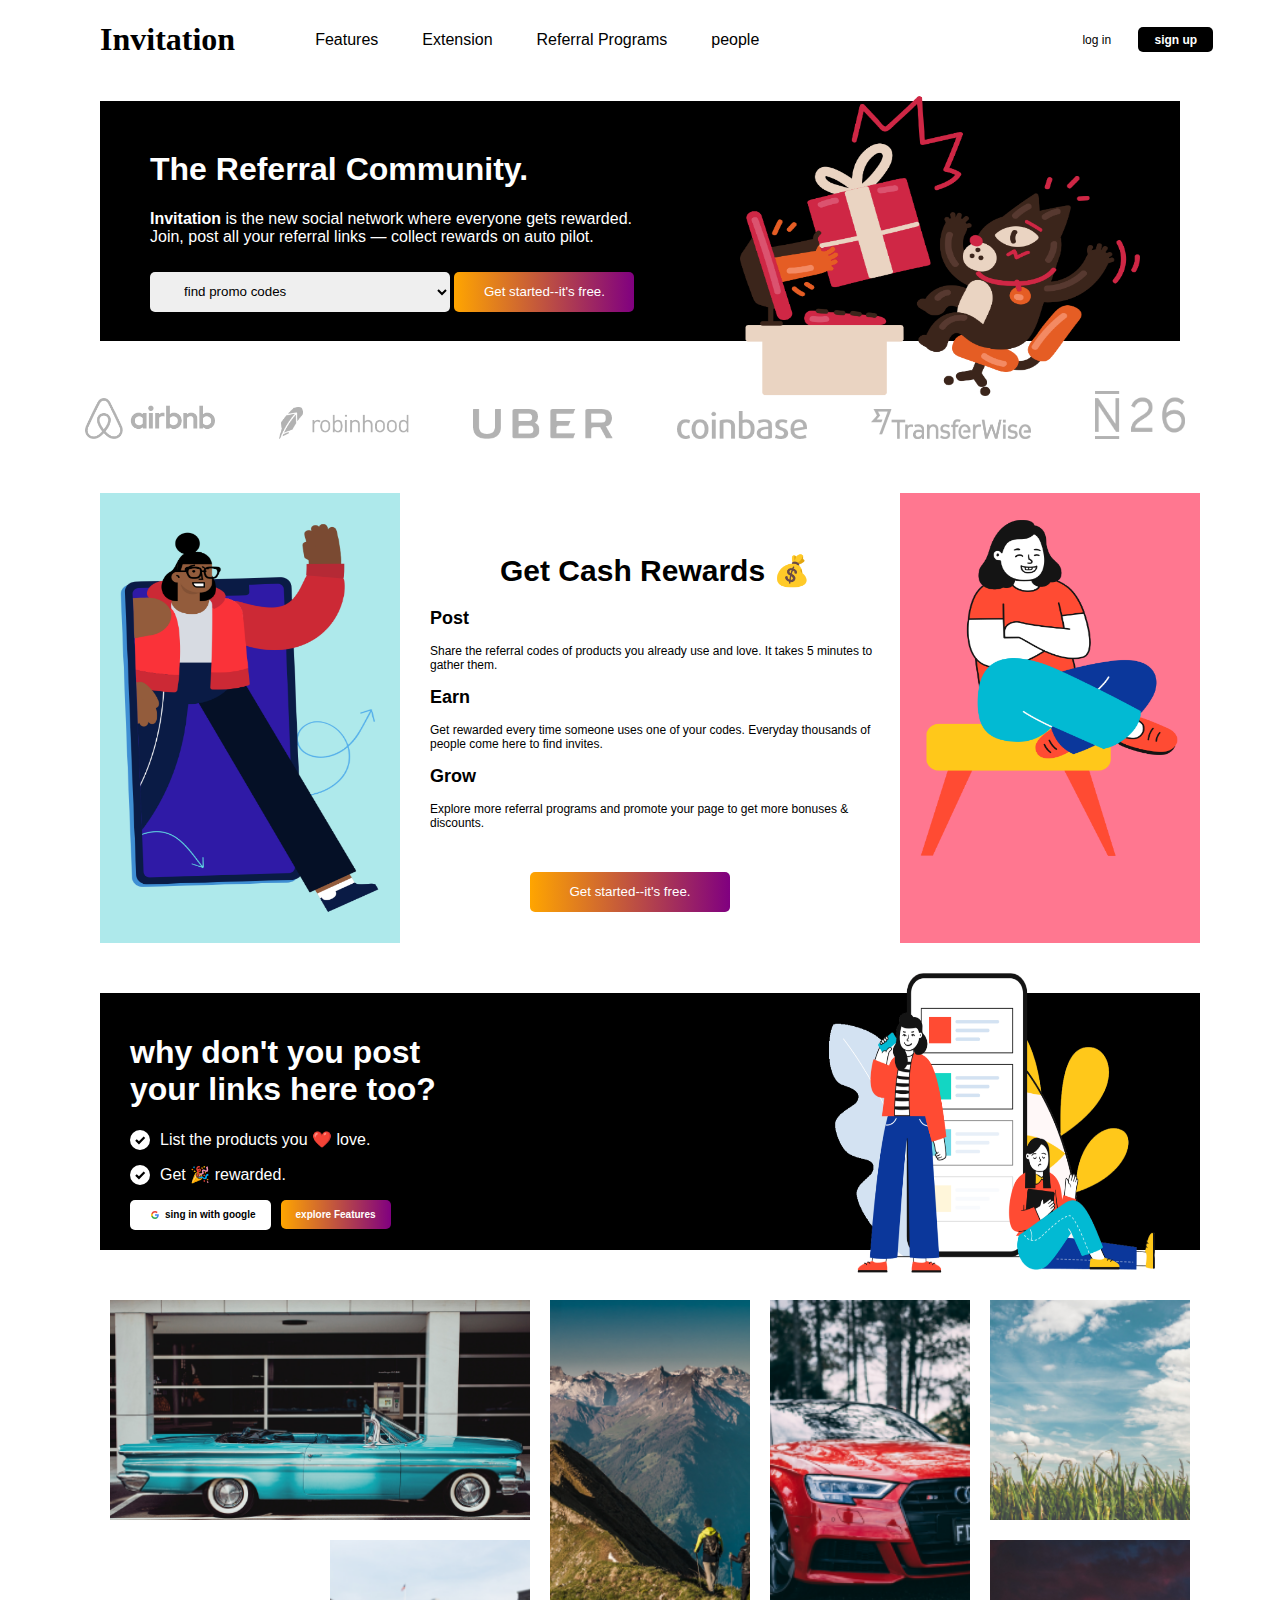
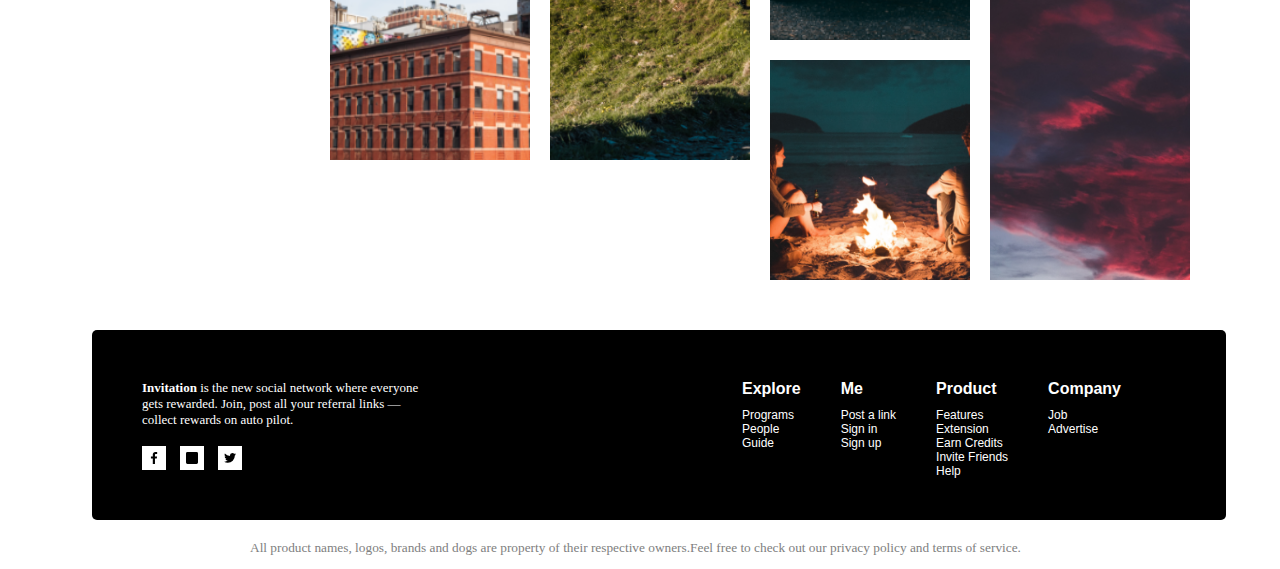
<file: index.html>
<!DOCTYPE html>
<html lang="en">
<head>
    <link rel="stylesheet" href="style.css">
    <meta name="description" content="Designing an invitation landing d'un site web">
    <meta charset="UTF-8">
    <meta http-equiv="X-UA-Compatible" content="IE=edge">
    <meta name="viewport" content="width=device-width, initial-scale=1.0">
    <title>un désigne d'un site web</title>
</head>
<body>
    <header>
        <div class="nav">
            <nav>
                <h1>Invitation</h1>
                <ul>
                    <li><a href="#">Features</a></li>
                    <li><a href="#">Extension</a></li>
                    <li><a href="#">Referral Programs</a></li>
                    <li><a href="#">people</a></li>
                 </ul>   
                    <div>
                        <button class="log"><a href="Log-in.html"> log in</a></button>
                        <button class="sig"><a href="Sing-up.html">sign up</a></button>
                    </div>
            </nav>
        </div>
    </header>
    <section class="black">
        <div>
            <h1>The Referral Community.</h1>
            <p><strong>Invitation</strong> is the new social network where everyone gets rewarded.
                Join, post all your referral links — collect rewards on auto pilot.</p>
                <form class="barre">
                    <select>
                        <option value="">find promo codes</option>
                        <!-- <option value=""></option> -->
                        </select>
                    <button class="start">Get started--it's free.</button>
                </form>
         </div>
        <div class="img-hero">
            <img src="hero-image.png" alt="hero-image">
        </div>
    </section>
    <div class="company">
        <img class="company-1" src="company-1.png" alt="company-1">
        <img class="company-4" src="company-4.png" alt="company-4">
        <img class="company-2" src="company-2.png" alt="company-2">
        <img class="company-3" src="company-3.png" alt="company-3">
        <img class="company-5" src="company-5.png" alt="company-5">
        <img class="company-6" src="company-6.png" alt="company-6">
    </div>
    <section class="section-pic">
        <div class="left-pic">
            <img src="left-illustration.png" alt="left-illustration" style="width: 300px;">
        </div>
        <div class="center">
            <h1>Get Cash Rewards 💰</h1>
            <h2>Post</h2>
            <p>Share the referral codes of products you already use and love. It takes 5 minutes to gather them.</p>
            <h2>Earn</h2>
            <p>Get rewarded every time someone uses one of your codes. Everyday thousands of people come here to find invites.</p>
            <h2>Grow</h2>
            <p>Explore more referral programs and promote your page to get more bonuses & discounts.</p>
            <button>Get started--it's free.</button>
        </div>  
        <div class="right-pic">
            <img src="right-illustration.png" alt="right-illustration" style="width: 300px;">
        </div>
    </section>
    <section>
        <div class="black2">
            <h1>why don't you post your links here too?</h1>
            <div class="para">
                <img src="icon.svg" alt="">
                 <p>List the products you ❤️ love.</p> 
            </div>
            <div class="para2">
                <img src="icon.svg" alt="">
                 <p>Get 🎉 rewarded.</p> 
            </div>
            <div class="google">
                <button > <img src="google.svg" alt=""><p>sing in with google</p></button>
                
                <button>explore Features</button>
            </div>

            <div class="phone">
                <img src="signup-image.png" alt="">
            </div>
        </div>

    </section>
    <section class="grid">
        <div class="pictures">
            <div class="one"></div>
            <div class="two"></div>
            <div class="three"></div>
            <div class="four"></div>
            <div class="five"></div>
            <div class="six"></div>
            <div class="seven"></div>
        </div>
    </section>
    <footer>
        <div class="footer">
            <div class="black3">
                 <p>
                    <strong>Invitation</strong> is the new social network where everyone gets rewarded. Join, post all your referral links — collect rewards on auto pilot.
                 </p>
             </div>
            <div class="pics-footer">
                 <img src="facebook.svg" alt="fb">
                 <img src="instagram.svg" alt="insta">
                 <img src="twitter.svg" alt="twitter">
            </div>
            <div class="down-list">
                 <ul>
                     <li><strong>Explore</strong></li>
                     <li>Programs</li>
                     <li>People</li>
                     <li>Guide</li>
                 </ul>
                 <ul>
                     <li><strong>Me</strong></li>
                     <li>Post a link</li>
                     <li>Sign in</li>
                     <li>Sign up</li>
                 </ul>
                 <ul>
                     <li><strong>Product</strong></li>
                     <li>Features</li>
                     <li>Extension</li>
                     <li>Earn Credits</li>
                     <li>Invite Friends</li>
                     <li>Help</li>
                 </ul>
                 <ul>
                     <li><strong>Company</strong></li>
                     <li>Job</li>
                     <li>Advertise</li>
                 </ul>
            </div>
        </div>
     </footer>
     <p class="last-p">
         All product names, logos, brands and dogs are property of their respective owners.Feel free to check out our privacy policy and terms of service.
     </p>
    
</body>
</html>
</file>
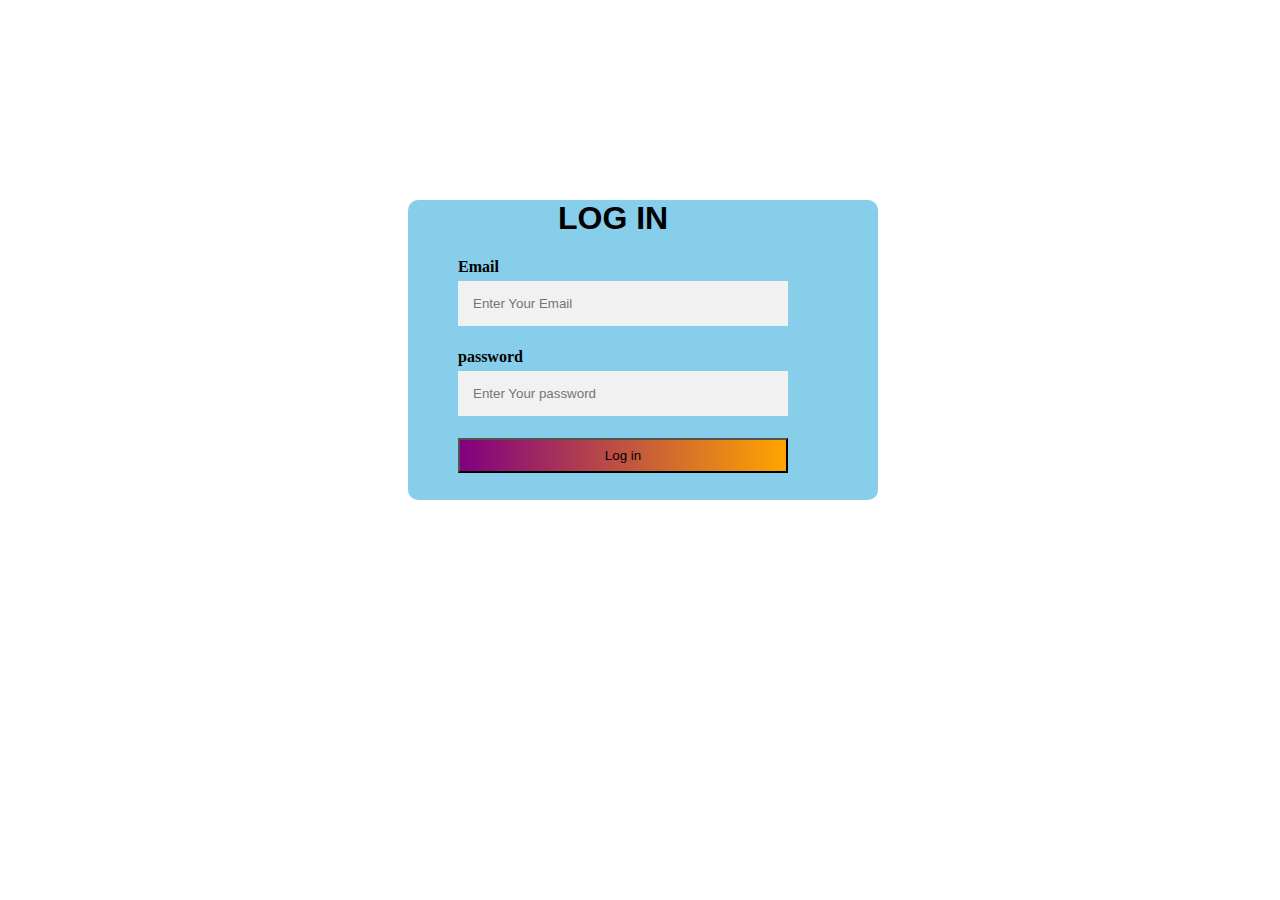
<file: Log-in.html>
<!DOCTYPE html>
<html lang="en">
<head>
    <meta charset="UTF-8">
    <meta http-equiv="X-UA-Compatible" content="IE=edge">
    <meta name="viewport" content="width=device-width, initial-scale=1.0">
    <link rel="stylesheet" href="Log-in.css">
    <title>Log In</title>
</head>
<body>
    <form>
        <div class="log-in">
            <h1><strong>LOG IN</strong></h1>
            
                <li>
                    <label for="email"><b>Email</b></label>
                </li>
                <li>
                    <input type="text" placeholder="Enter Your Email" id="email" name="email" required>
                </li>
                <li>
                    <label for="psw"><b>password</b></label>
                </li>
                <li>
                    <input type="password" placeholder="Enter Your password" id="psw" name="email" required>
                </li>
            <div class="in">
                <button type="submit">Log in</button>
            </div>
        </div>
    </form>
</body>
</html>
</file>
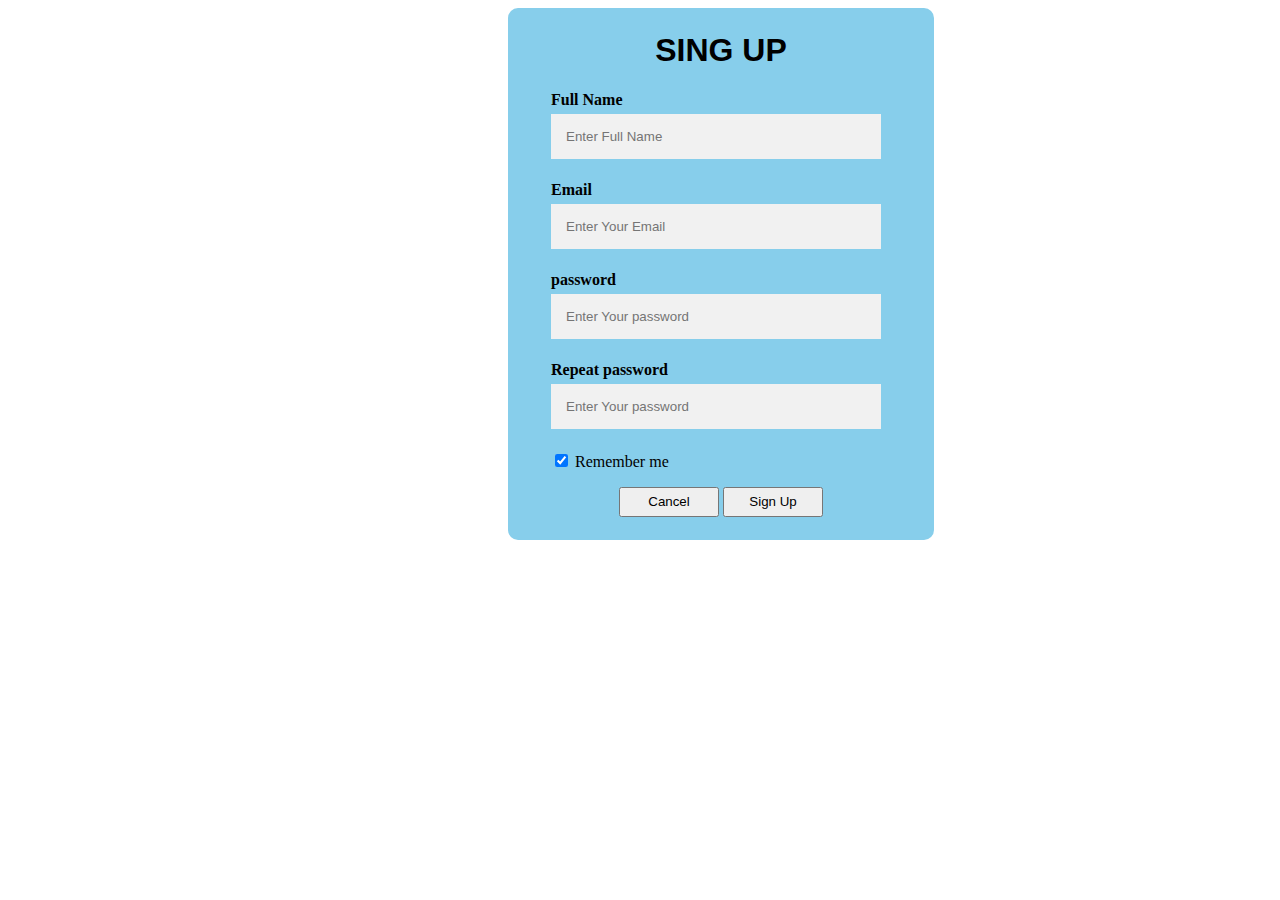
<file: Sing-up.html>
<!DOCTYPE html>
<html lang="en">
<head>
    <meta charset="UTF-8">
    <meta http-equiv="X-UA-Compatible" content="IE=edge">
    <meta name="viewport" content="width=device-width, initial-scale=1.0">
    <link rel="stylesheet" href="Sing up.css">
    <title>Sing up</title>
</head>
<body>
    <form>
        <div class="sing-up">
            <h1><strong>SING UP</strong></h1>
            <ul>
                <li>
                    <label for="Name"><b>Full Name</b></label>
                </li>
                <li>
                    <input type="text" placeholder="Enter Full Name" id="Name" name="email" required>
                </li>
                <!-- <li> -->
                    <!-- <label for="Last"><b>Last Name</b></label> -->
                <!-- </li> -->
                <!-- <li> -->
                    <!-- <input type="text" placeholder="Enter Last Name" name="email" required> -->
                <!-- </li> -->
                <li>
                    <label for="email"><b>Email</b></label>
                </li>
                <li>
                    <input type="text" placeholder="Enter Your Email" id="email" name="email" required>
                </li>
                <li>
                    <label for="psw"><b>password</b></label>
                </li>
                <li>
                    <input type="password" placeholder="Enter Your password" id="psw" name="email" required>
                </li>
                <li>
                    <label for="psw"><b>Repeat password</b></label>
                </li>
                <li>
                    <input type="password" placeholder="Enter Your password " name="email" required>
                </li>
                <li class="remember_me">
                    <input type="checkbox" checked="checked" id="psw2" name="remember"> 
                    <label>Remember me</label>
                </li>
            
        </ul>
        <div class="btn">
                <button type="button" class="cancelbtn">Cancel</button>
                <button type="submit" class="singupbtn">Sign Up</button>
            </div>
        </div>
    </form>
</body>
</html>
</file>
<file: style.css>
html body{
    margin: 0px;
    padding: 0px;
}
.nav nav ul li {
    display: flex;
    display: inline-block;
    margin-left: 40px;
    font-family: Arial, Helvetica, sans-serif;
}
.nav nav ul li a{
    text-decoration: none;
    color: black;
}
nav {
    display: flex;
    align-items: center;
    margin-left: 100px;
}
.log{
    margin-left: 300px;
    background-color: white;
    color: black;
    font-size: 12px;
    border-style: none;
    width: 75px;
    height: 25px;
    text-decoration: none;
}

.log a{
    color: black;
    text-decoration: none;
}
.log :hover{
    box-shadow: 0 12px 16px 0 rgba(0,0,0,0.24),0 17px 50px 0 rgba(0,0,0,0.19);
}

.sig{
    background-color: black;
    color: white;
    border-radius: 5px;
    border-style: none;
    width: 75px;
    height: 25px;
    font-weight: bold;
    font-size: 12px;
}
.sig a {
    color: white;
    text-decoration: none;
}
.sig :hover{
    box-shadow: 0 12px 16px 0 rgba(0,0,0,0.24),0 17px 50px 0 rgba(0,0,0,0.19);
}
.black{
    background-color: black;
    width: 1080px;
    height: 240px;
    margin-left: 100px;
    color: white;
    font-family: Arial, Helvetica, sans-serif;
    position: relative;
}
.black h1{
    padding-left: 50px;
    padding-top: 50px;
}
.black p{
    padding-left: 50px;
    width: 500px;
    font-size: 16px;
}
.barre select{
    margin-left: 50px;
    margin-top: 10px;
    width: 300px;
    height: 40px;
    padding-left: 30px;
    border-radius: 5px;
    border: none;
}
.start{
    width: 180px;
    height: 40px;
    color: white;
    border: none;
    border-radius: 5px;
}
.barre button{
    background-image: linear-gradient(to right, #ffa500, #800080);
}
.img-hero{
    position: absolute;
    right: 40px;
    bottom: -55px;
    width: 400px;
    height: 300px;
}
.img-hero img{
    width: 100%;
    height: 100%;
}
.left-pic img, .right-pic img{
    height: 450px;
}
.center{
    font-family: Arial, Helvetica, sans-serif;
    margin-left: 30px;
    font-size: 12px;
    margin-top: 40px;
}
.center h1{
    margin-left: 70px;
    font-size: 30px;
}
.center button{
    width: 200px;
    height: 40px;
    margin-left: 100px;
    margin-top: 30px;
    background-image: linear-gradient(to left, purple, orange);
    border-radius: 5px;
    border: none;
    color: white;
}
.company{
    margin-left: 25px;
    margin-top: 50px;
}
.company img{
    margin-left: 60px;
}
.company-1{
    width: 130px;
}
.company-2{
    width: 140px;
}
.company-3{
    width: 130px;
}
.company-4{
    width: 130px;
}
.company-5{
    width: 160px;
    height: 30Px;
}
.company-6{
    width: 90px;
}
.section-pic{
    width: 1100px;
    height: 500px;
    display: flex;
    margin-left: 100px;
    margin-top: 50px;
}
.black2{
    background-color: black;
    width: 1040px;
    margin-left: 100px;
    padding: 20px 30px;
    color: white;
    font-family: Arial, Helvetica, sans-serif;
    position: relative;
}
.black2 h1{
    width: 350px;
    font-weight: bold;
}
.para{
    margin: 0px;
    padding: 0px;
    display: flex;
}
.para img{
    width: 20px;
    height: 20px;
    color: white;
}
.para p{
    margin-top: 0px;
    margin-left: 10px;
}
.para2{
    display: flex;
}
.para2 p{
    margin-left: 10px;
    margin-top: 0px;
}
.para2 img{
    width: 20px;
    height: 20px;
}

.google img{
    width: 20px;
    height: 20px;
}

.google{
    display: flex;
    align-items: center;
}

.google button{
    display: flex;
    background-color: white;
    border: none;
    border-radius: 5px;
    padding: 5px 15px;
    font-size: 10px;
    font-weight: bold;
    font-family: Arial, Helvetica, sans-serif;
}
.google button p{
    margin: 0px;
    margin-top: 4px;
}


.google button:last-child{
    padding: 9px 15px;
    background-image: linear-gradient(to left, purple, orange);
    border: none;
    border-radius: 5px;
    color: white;
    font-size: 10px;
    font-weight: bold;
    font-family: Arial, Helvetica, sans-serif;
    margin-left: 10px;
}
.phone {
    position: absolute;
    right: 40px;
    top: -20px;
    width: 400px;
    height: 300px;
}

.phone img{
    width: 100%;
    height: 100%;
}

.grid{
    width: 1080px;
    margin: 10px auto;
}
.pictures {
    display: grid;
    grid-template-columns: repeat(5, 1fr);
    gap: 20px;
    grid-auto-rows: minmax(100px, auto);
    width: 100%;
    margin: 50px auto;
    margin-left: 10px;
}

.one {
    grid-column: 1 / 3;
    grid-row: 1 /3;
    background-image: url("footer-1.png");
    background-position: center;
    background-size: cover;
}

.two {
    grid-column: 3 / 4;
    grid-row: 1 / 5;
    color: #000;
    background-image: url("footer-3.png");
    background-position: center;
    background-size: cover;
}


.three {

    grid-column: 4/5;
    grid-row: 1 / 4;
    background-image: url("footer-2.png");
    background-position: center;
    background-size: cover;
}

.four {
    grid-column: 5;
    grid-row: 3/1;
    background-image: url("footer-7.png");
    background-position: center;
    background-size: cover;
}



.five {
    grid-column: 4;
    grid-row: 6/4;
    background-image: url("footer-4.png");
    background-position: center;
    background-size: cover;
}

.six {
    grid-column: 2 / 3;
    grid-row: 5/3;
    background-image: url("footer-5.png");
    background-position: center;
    background-size: cover;
}




.seven{
    grid-column: 5;
    grid-row: 6/3;
    background-image: url("footer-6.png");
    background-position: center;
    background-size: cover;
}


footer{
    background-color: black;
    width: 87%;
    height: 170px;
    border-radius: 5px;
    margin-left: 92px;
    padding-top: 10px;
    margin-bottom: 20px;
    padding: 10px;
}
.black3 {
    color: white;
    width: 280px;
    font-size: 13px;
    margin-top: 40px;
    margin-left: 40px;
}

.footer .pics-footer img{
    margin-left: 10px;
    margin-top: 5px;
}
.pics-footer{
    margin-left: 30px;
    
}
.footer .down-list{
    color: white;
    display: flex;
    font-family: Arial, Helvetica, sans-serif;
    margin-left: 600px;
    margin-top: -110px;
}
.down-list ul li{
    list-style: none;
}
.down-list ul :first-child{
    margin-bottom: 10px;
}
.down-list ul :nth-child(1n+2){
    font-size: 12px;
}
.last-p{
    color: gray;
    margin-left:250px;
    font-size: smaller;
}
</file>
<file: Log-in.css>
.log-in{
    list-style: none;
    margin-left: 400px;
    margin-top: 200px;
    background-color: skyblue;
    width: 420px;
    height: 300px;
    border-radius: 10px;
    padding-left: 50px;
}
.log-in li input{
    width: 300px;
    padding: 15px;
    margin: 5px 0 22px 0px;
    border: none;
    background: #f1f1f1;
}
.log-in h1{
    font-family: Arial, Helvetica, sans-serif;
    margin-left: 100px;
}
.log-in button{
    width: 330px;
    height: 35px;
    background-image: linear-gradient(to left, orange, purple);
    
}
.in :hover{
    box-shadow: 0 12px 16px 0 rgba(0,0,0,0.24),0 17px 50px 0 rgba(0,0,0,0.19);
}
</file>
<file: Sing up.css>
body form ul li{
    list-style: none;
}
.sing-up{
    margin-left: 500px;
    background-color: skyblue;
    width: 420px;
    border-radius: 10px;
    padding: 3px;
}
.sing-up h1{
    font-family: Arial, Helvetica, sans-serif;
    text-align: center;
}
input[type=text], input[type=password] {
    width: 300px;
    padding: 15px;
    margin: 5px 0 22px 0px;
    border: none;
    background: #f1f1f1;
}
.btn{
    text-align: center;
}
.btn button {
    width: 100px;
    height: 30px;
    margin-bottom: 20px;
}
.btn :hover{
    background-image: linear-gradient(to left, orange, purple);
    border: none;
}
.remember_me{
    margin-bottom: 15px;
}
</file>
